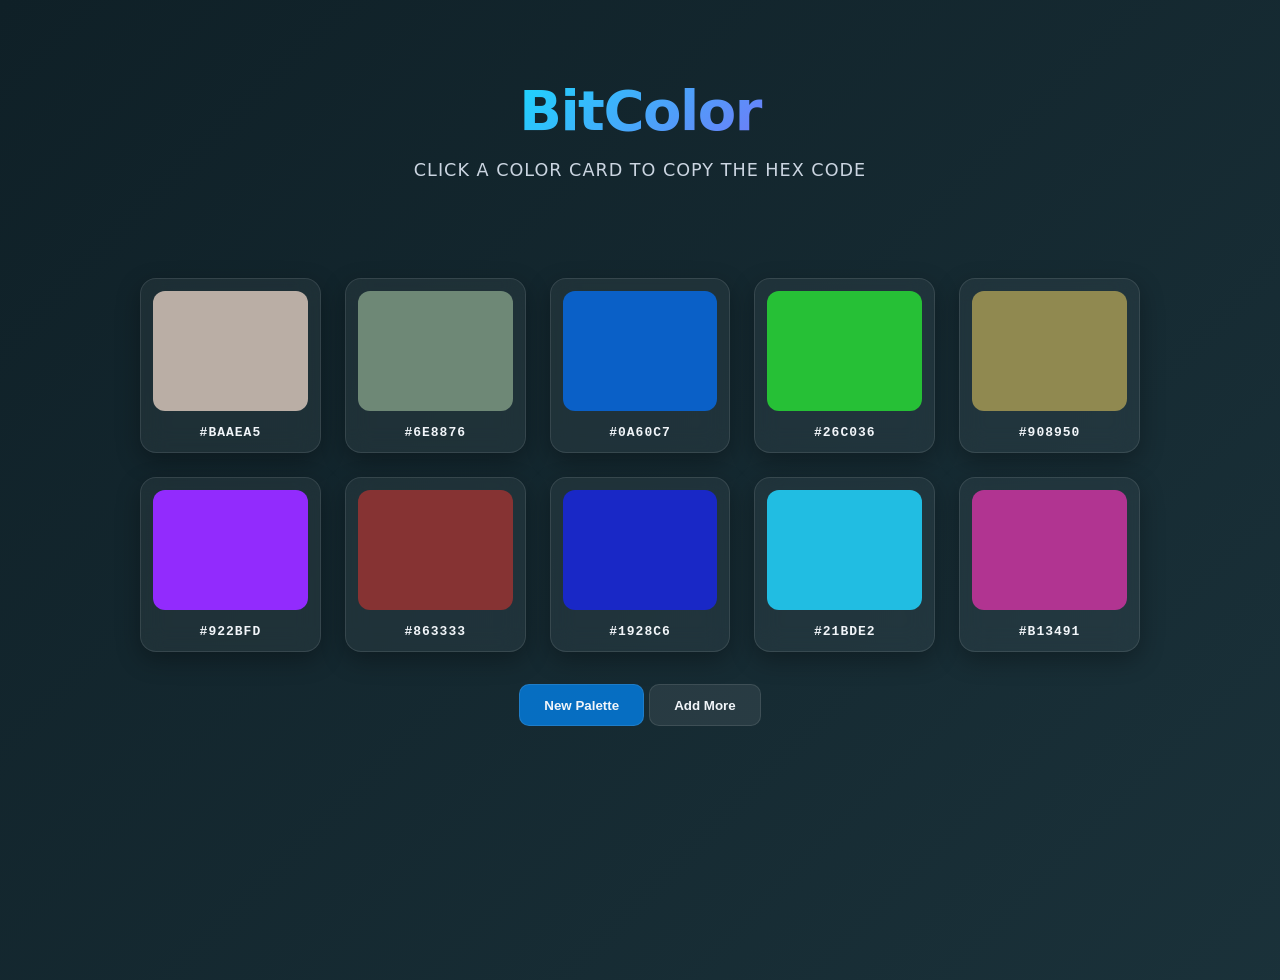
<file: BitColor/index.html>
<!doctype html>
<html lang="en">
<head>
    <meta charset="UTF-8" />
    <meta name="viewport" content="width=device-width, initial-scale=1.0" />
    <title>BitColor | Random Color Palette</title>
    <link rel="stylesheet" href="style.css" />
    <script src="script.js" defer></script>
</head>
<body>
    <header class="hero-section">
    <h1 class="main-title">Bit<span>Color</span></h1>
    <p class="sub-title">Click a color card to copy the HEX code</p>
</header>

    <main id="colorGrid" class="color-grid"></main>

    <div class="btn-container">
        <button id="generateBtn" class="btn-primary">New Palette</button>
        <button id="loadMoreBtn" class="btn-secondary">Add More</button>
    </div>

    <div id="toast" class="toast">Copied to clipboard!</div>
</body>
</html>
</file>
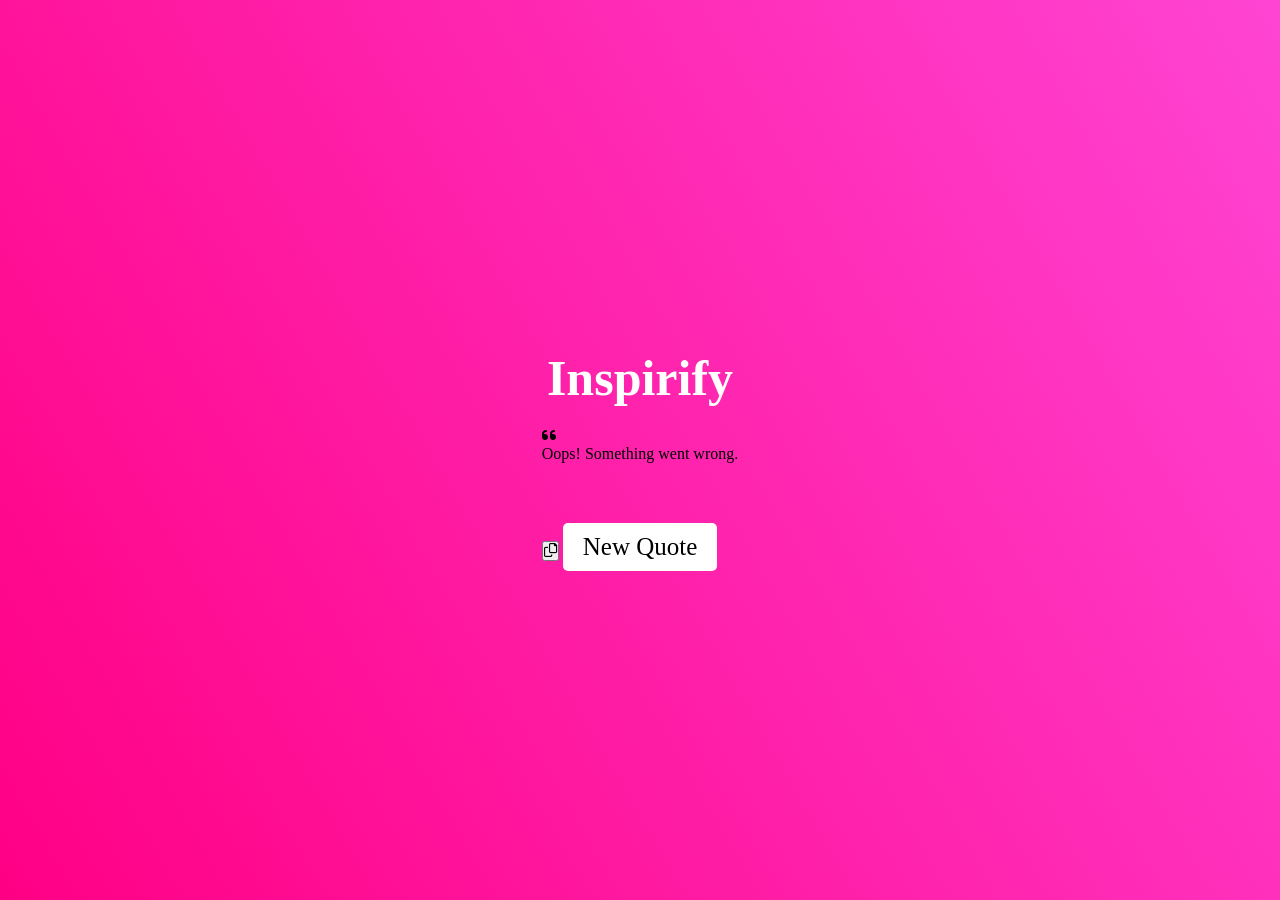
<file: Quote Generator/index.html>
<!DOCTYPE html>
<html lang="en">
<head>
    <meta charset="UTF-8">
    <meta name="viewport" content="width=device-width, initial-scale=1.0">
    <title>Quote Generator</title>
    <link rel="stylesheet" href="style.css">
    <link rel="stylesheet" href="https://cdnjs.cloudflare.com/ajax/libs/font-awesome/6.0.0/css/all.min.css">
    <script src="script.js" defer></script>
</head>
<body>
    <div class="background-blobs"></div>
    <div class="container">
        <h1>Inspirify</h1>
        <div class="quote-card">
            <i class="fas fa-quote-left icon-quote"></i>
            <p id="quote" class="quote">Click the button to get Quotes.</p>
            
            <div class="info-container">
                <span id="author" class="author"></span>
                <span id="category" class="category"></span>
            </div>

            <div class="divider"></div>

            <div class="actions">
                <button id="copy-btn" title="Copy to Clipboard"><i class="far fa-copy"></i></button>
                <button id="generatebtn" class="generate">New Quote</button>
            </div>
        </div>
    </div>
</body>
</html>
</file>
<file: BitColor/style.css>
:root {
    --bg-gradient: linear-gradient(135deg, #0f2027, #203a43, #2c5364);
    --text-color: #f1f5f9;
    --primary: #00f5ff;
    --secondary: rgba(255, 255, 255, 0.05);
    --accent: #8b5cf6;
    --glass-border: rgba(255, 255, 255, 0.1);
}

/* ===== Body ===== */
body {
    font-family: 'Poppins', system-ui, sans-serif;
    background: var(--bg-gradient);
    background-size: 300% 300%;
    animation: gradientMove 12s ease infinite;
    color: var(--text-color);
    display: flex;
    flex-direction: column;
    align-items: center;
    padding: 2rem;
    min-height: 100vh;
}

/* Animated Gradient */
@keyframes gradientMove {
    0% { background-position: 0% 50%; }
    50% { background-position: 100% 50%; }
    100% { background-position: 0% 50%; }
}

/* ===== Grid ===== */
.color-grid {
    display: grid;
    grid-template-columns: repeat(auto-fill, minmax(150px, 1fr));
    gap: 1.5rem;
    width: 100%;
    max-width: 1000px;
    margin: 2rem 0;
}

/* ===== Glass Card ===== */
.color-card {
    background: var(--secondary);
    backdrop-filter: blur(12px);
    border: 1px solid var(--glass-border);
    padding: 12px;
    border-radius: 16px;
    box-shadow: 0 8px 25px rgba(0,0,0,0.3);
    transition: all 0.25s ease;
    cursor: pointer;
    text-align: center;
}

.color-card:hover {
    transform: translateY(-3px) scale(1.01);
    box-shadow: 0 12px 35px rgba(0, 0, 0, 0.5);
}

/* ===== Color Swatch ===== */
.color-swatch {
    height: 120px;
    border-radius: 12px;
    margin-bottom: 10px;
}

/* ===== Code Text ===== */
.color-code {
    font-weight: bold;
    text-transform: uppercase;
    font-family: monospace;
    letter-spacing: 1px;
}

/* ===== Controls ===== */
.controls {
    display: flex;
    gap: 1rem;
}

/* ===== Buttons ===== */
button {
    padding: 0.8rem 1.5rem;
    border: none;
    border-radius: 10px;
    font-weight: 600;
    cursor: pointer;
    transition: all 0.2s ease;
}

.btn-primary {
    background: rgba(0, 140, 255, 0.7);
    color: var(--text-color);
    border: 1px solid var(--glass-border);
}
.btn-primary:hover{
     background: rgba(0, 140, 255, 0.9);
}

.btn-secondary {
    background: rgba(255,255,255,0.08);
    color: var(--text-color);
    border: 1px solid var(--glass-border);
}

.btn-secondary:hover {
    background: rgba(255,255,255,0.15);
}

/* ===== Toast ===== */
.toast {
    position: fixed;
    bottom: 20px;
    background: rgba(0, 149, 255, 0.8);
    color: white;
    padding: 10px 20px;
    border-radius: 8px;
    opacity: 0;
    transition: opacity 0.3s;
}

/* ===== Hero Section ===== */
.hero-section {
    text-align: center;
    margin-bottom: 3rem;
    animation: fadeIn 1.2s ease-out forwards;
}

.main-title {
    font-size: 3.5rem;
    font-weight: 800;
    margin-bottom: 0.5rem;
    letter-spacing: -1.5px;
    background: linear-gradient(135deg, #00f5ff, #8b5cf6);
    background-clip: text;
    -webkit-text-fill-color: transparent;
}

.sub-title {
    font-size: 1.1rem;
    color: #cbd5e1;
    font-weight: 400;
    letter-spacing: 1px;
    text-transform: uppercase;
}

/* ===== Fade Animation ===== */
@keyframes fadeIn {
    from {
        opacity: 0;
        transform: translateY(20px);
    }
    to {
        opacity: 1;
        transform: translateY(0);
    }
}

/* ===== Responsive ===== */
@media (max-width: 600px) {
    .main-title { font-size: 2.5rem; }
    .sub-title { font-size: 0.9rem; }
}
</file>
<file: Quote Generator/style.css>
*{
    padding: 0;
    margin: 0;
    box-sizing: border-box;
    font-family: 'Poppins', 'sans-serif';
}

body{
   height: 100vh;
   background-image: linear-gradient(60deg, #ff0084, #ff44d3);
   overflow: hidden;
   display: flex;
   flex-direction: column;
   justify-content: center;
   
}

h1{
    text-align: center;
    font-size: clamp(40px, 6vw, 50px);
    color: #ffffff;
    margin:20px auto;
}

.container{
    height: auto;
    display: flex;
    flex-direction: column;
    align-items: center;
}

.quote-container{
    min-width: 40%;
    height: 80%;
    width: 60%;
    display: flex;
    flex-direction: column;
    justify-content: center;
    align-items: center;
}

.quote-container .quote{
    text-align: center;
    font-size: clamp(20px, 5vw, 30px);
    color:#ffffff;
    align-content: center;
}
.info-container{
    width: 50%;
    display: flex;
    justify-content: space-between;
    margin: 10px 0;
}

.info-container span{
    margin: 20px 0;
    color: #000000;
    font-size: 20px;
    font-weight: 800;
}

.generate{
    background-color: rgb(255, 255, 255);
    padding: 10px 20px;
    font-size: 25px;
    border: none;
    border-radius: 5px;
    cursor: pointer;
    transition: background-color 0.2s ease-in;
}
.generate:hover{
    background-color: rgba(255, 255, 255, 0.8);
    color: black;
}
</file>
